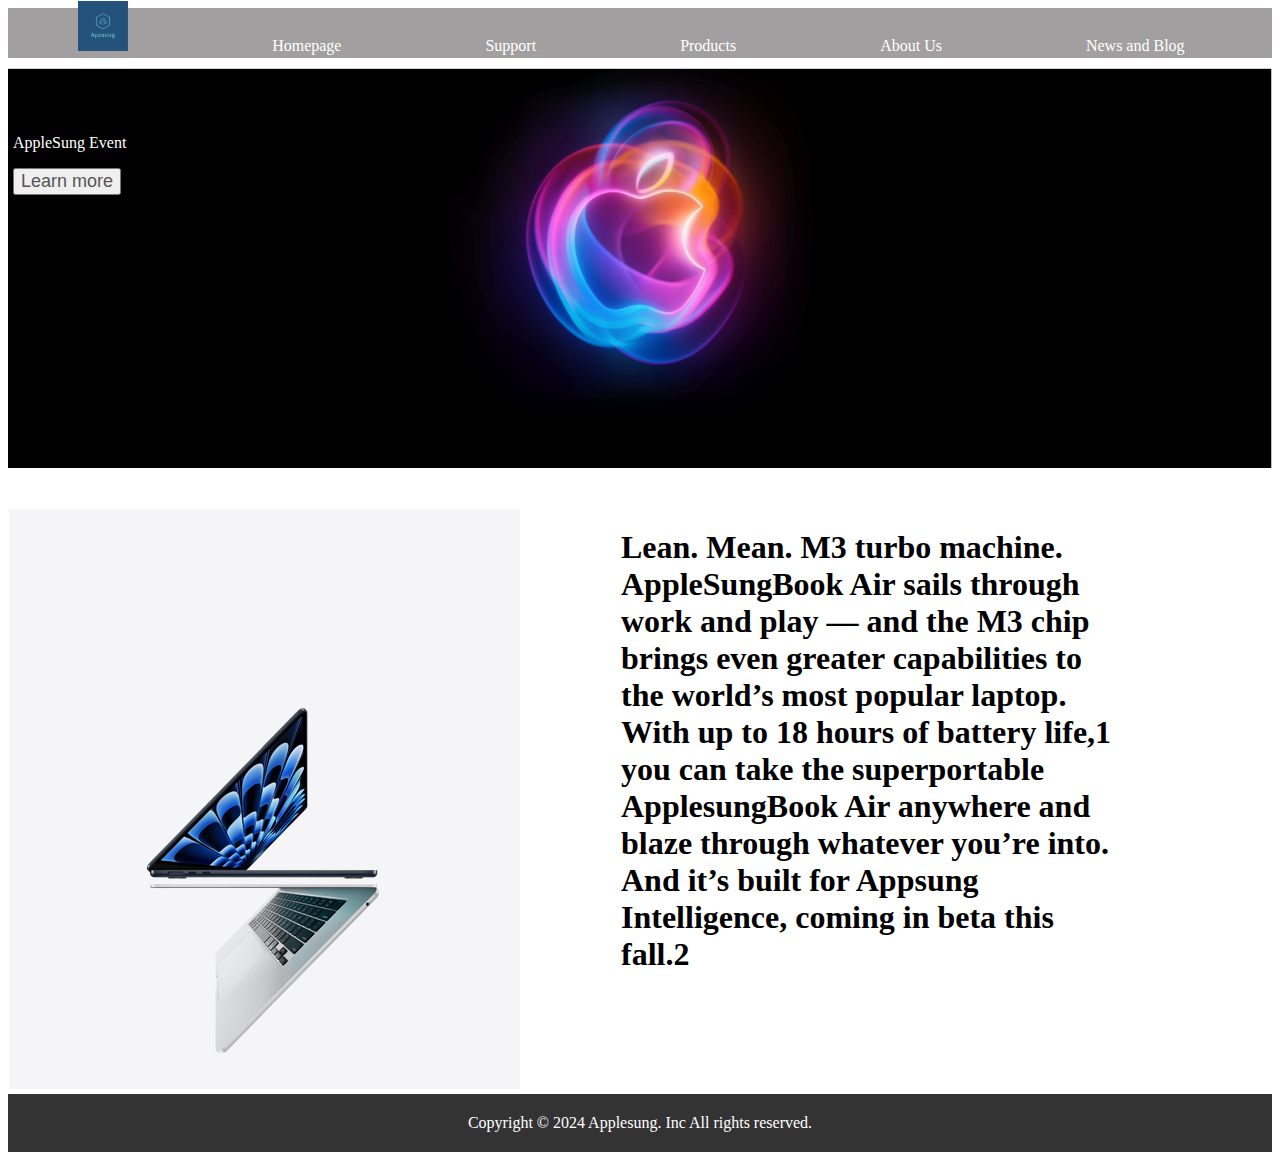
<file: index.html>
<!DOCTYPE html>
<html lang="en">
<head>
    <meta charset="UTF-8">
    <meta name="viewport" content="width=device-width, initial-scale=1.0">
    <title>Ecommerce Website</title>
    <link rel="stylesheet" type="text/css" href="style.css">
</head>
<body>
    <div class="navcontain">
        <ul class="navbar">
            <li class="logo"><a href="index.html"><img src="img/logo.png"></a></li>       <!---a logo and it can jump to homepage-->
            <li><a href="index.html">Homepage</a></li>
            <li><a href="support.html">Support</a></li>
            <li><a href="product.html">Products</a></li>
            <li><a href="aboutus.html">About Us</a></li>
            <li><a href="news.html">News and Blog</a></li>
        </ul>
    </div>
    
    <div class="vedioscontact">                                             <!--fake vedios-->
        <div class="vedioscontact1">
            <p>AppleSung Event </p>         <!--introductions-->
            <button>Learn more</button>                                                 <!--fake button-->
        </div>

    </div>          <!---navbar-->

    <div class="homepagetextandimg">
        <div class="homepageimg"><img src="img/Applesunghomepage1.png"></div>
        <div class="homepagetext">
            <h1 style="width: 500px;">Lean. Mean. M3 turbo machine.
                AppleSungBook Air sails through work and play — and the M3 chip brings even greater capabilities to the world’s most popular laptop. With up to 18 hours of battery life,1 you can take the superportable ApplesungBook Air anywhere and blaze through whatever you’re into. And it’s built for Appsung Intelligence, coming in beta this fall.2
            </h1>
        </div>
    </div>
</body>
<footer class="site-footer">            <!---footer-->
    <p>Copyright © 2024 Applesung. Inc All rights reserved.</p>
</footer>
</html>
</file>
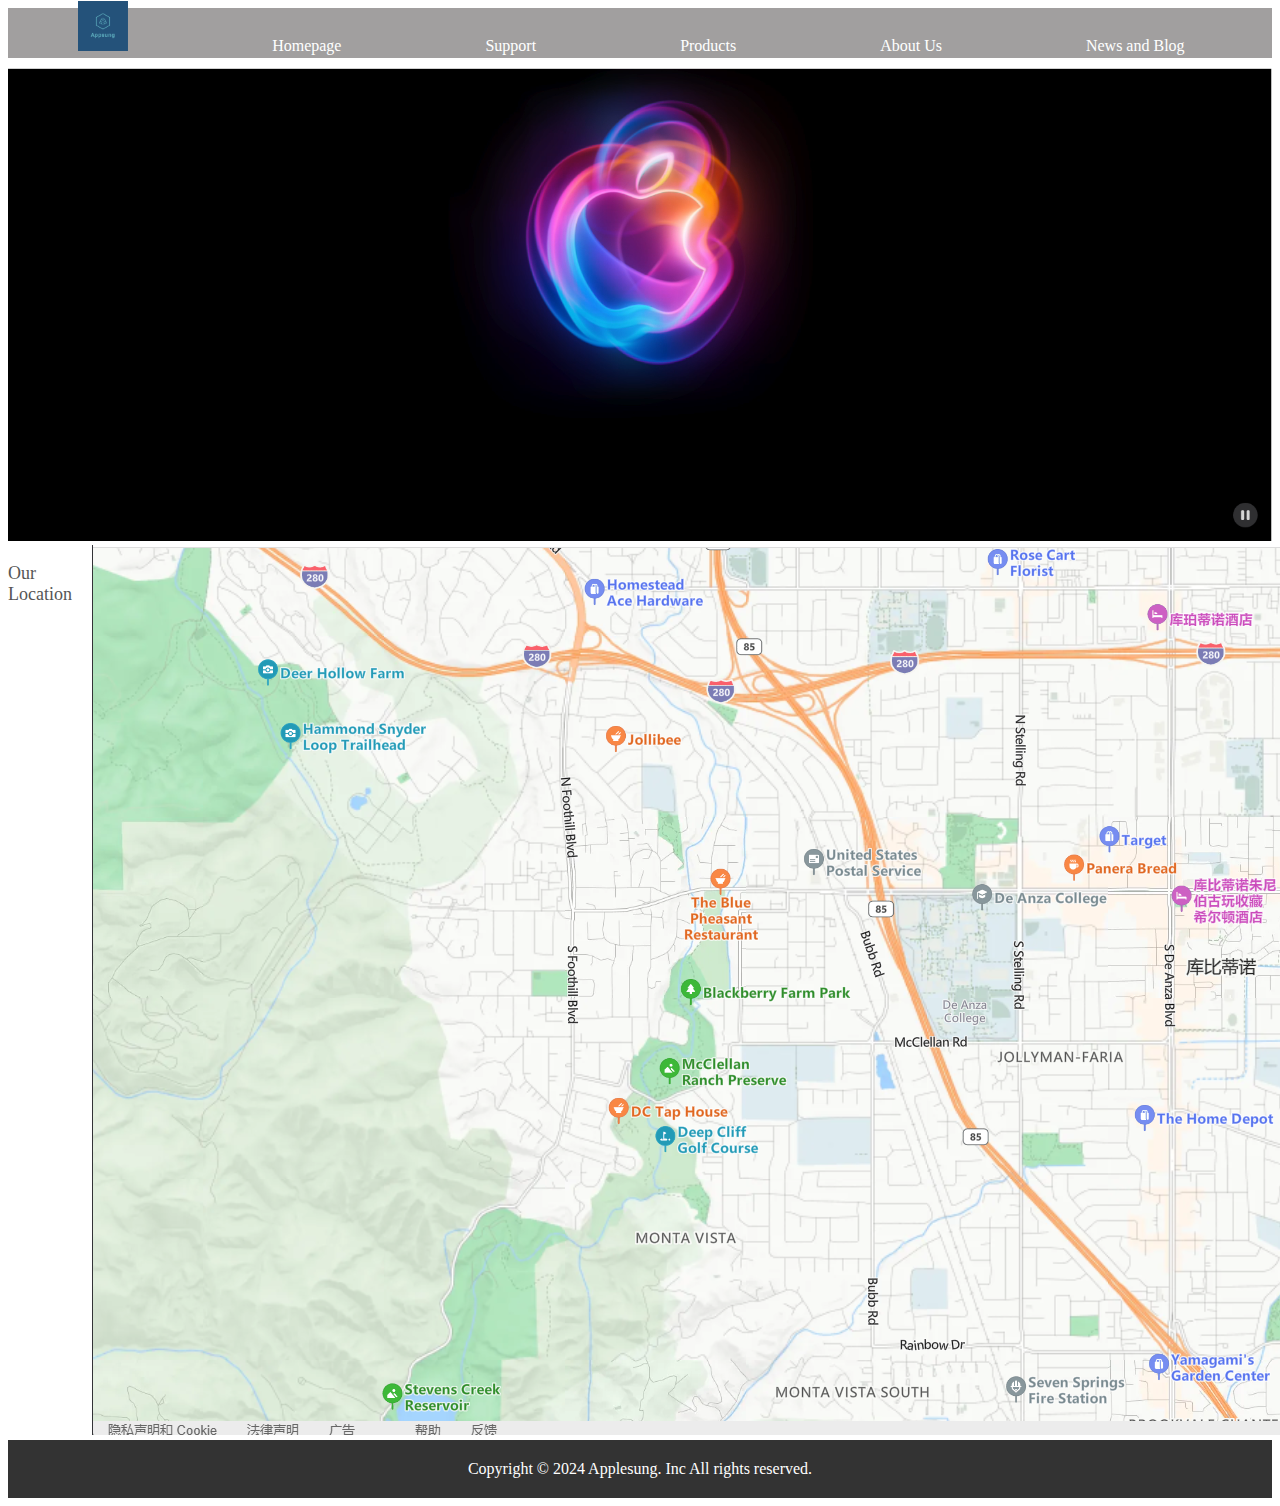
<file: aboutus.html>
<!DOCTYPE html>
<html lang="en">
<head>
    <meta charset="UTF-8">
    <meta name="viewport" content="width=device-width, initial-scale=1.0">
    <title>Ecommerce Website</title>
    <link rel="stylesheet" type="text/css" href="style.css">
</head>
<body>
    <div class="navcontain">
        <ul class="navbar">
            <li class="logo"><a href="index.html"><img src="img/logo.png"></a></li>     <!---a logo and it can jump to homepage-->
            <li><a href="index.html">Homepage</a></li>
            <li><a href="support.html">Support</a></li>
            <li><a href="product.html">Products</a></li>
            <li><a href="aboutus.html">About Us</a></li>
            <li><a href="news.html">News and Blog</a></li>
        </ul>       <!---navbar-->
    </div>
    
    <div class="aboutusvedio">
        <img src="img/appsungbackgroundvedio.jpg">      <!--fake vedios-->
    </div>
    <div class="locationtextandimg">
        <p>Our Location</p>                                     
        <div>
            <img src="img/location.png">            <!--fake map and location-->
        </div>
    </div>

</body>
<footer class="site-footer">        <!---footer-->
    <p>Copyright © 2024 Applesung. Inc All rights reserved.</p>
</footer>
</html>
</file>
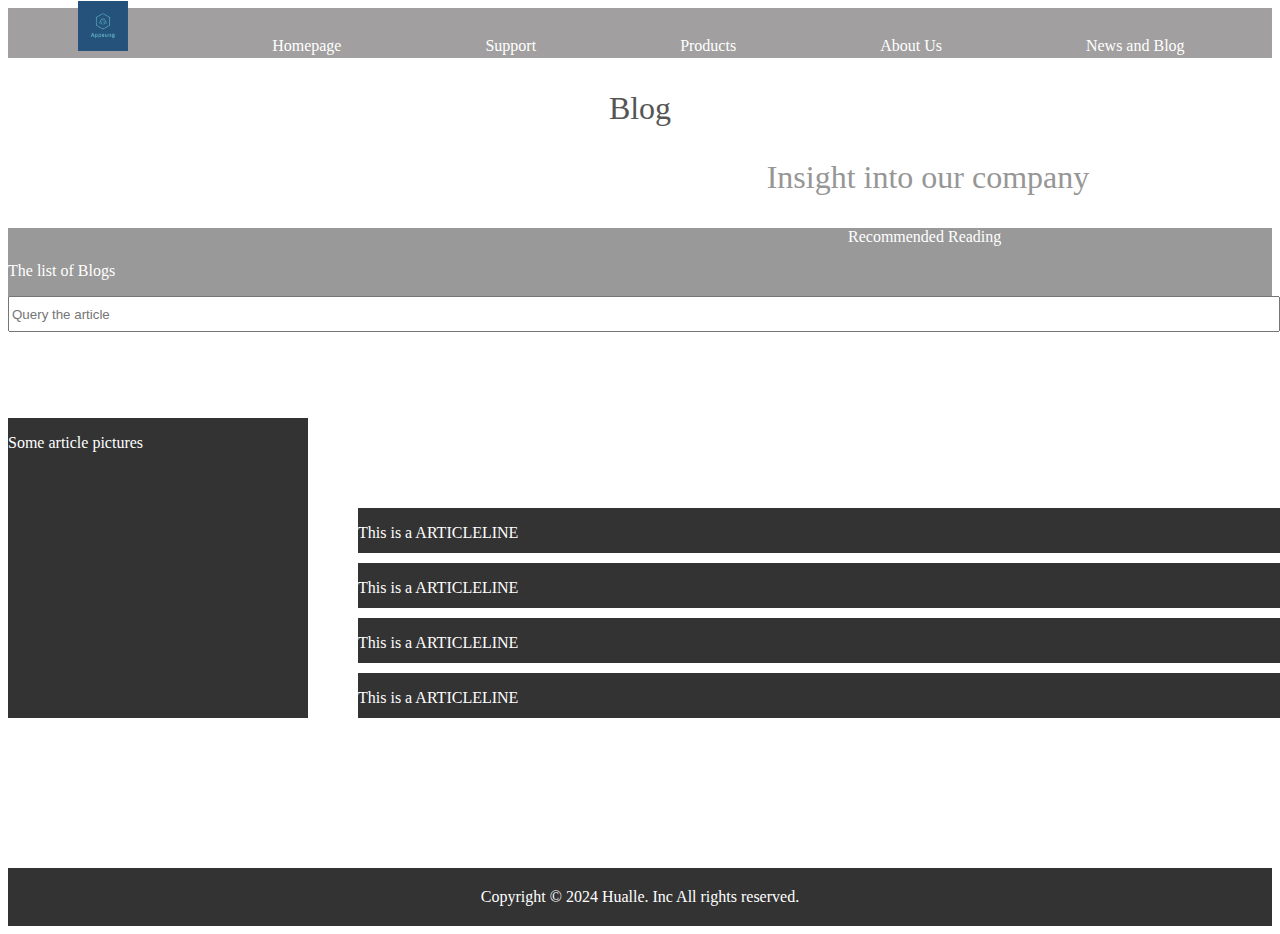
<file: news.html>
<!DOCTYPE html>
<html lang="en">
<head>
    <meta charset="UTF-8">
    <meta name="viewport" content="width=device-width, initial-scale=1.0">
    <title>Ecommerce Website</title>
    <link rel="stylesheet" type="text/css" href="style.css">
</head>
<body>
    <div class="navcontain">
        <ul class="navbar">
            <li class="logo"><a href="index.html"><img src="img/logo.png"></a></li>       <!---a logo and it can jump to homepage-->
            <li><a href="index.html">Homepage</a></li>
            <li><a href="support.html">Support</a></li>
            <li><a href="product.html">Products</a></li>
            <li><a href="aboutus.html">About Us</a></li>
            <li><a href="news.html">News and Blog</a></li>
        </ul>     <!---navbar-->
    </div>
    
    <P class="newsp1">Blog</P>
    <p class="newsp2" style="color: rgb(150, 150, 150);">Insight into our company</p>
    <div class="searchbox">
        <p class="searchboxp1">Recommended Reading</p>
        <p class="searchboxp2">The list of Blogs</p>
        <input placeholder="Query the article">             <!--fake serach box-->
    </div>
    <div class="articlelist">                     <!--fake search list-->
        <div class="square">
            <p>Some article pictures</p>
        </div>
        <div class="rectangle">
            <div><p>This is a ARTICLELINE</p></div>
            <div><p>This is a ARTICLELINE</p></div>
            <div><p>This is a ARTICLELINE</p></div>   <!--fake article lines-->
            <div><p>This is a ARTICLELINE</p></div>
        </div>
    </div>

</body>
<footer class="site-footer">    <!---footer-->
    <p>Copyright © 2024 Hualle. Inc All rights reserved.</p>
</footer>
</html>
</file>
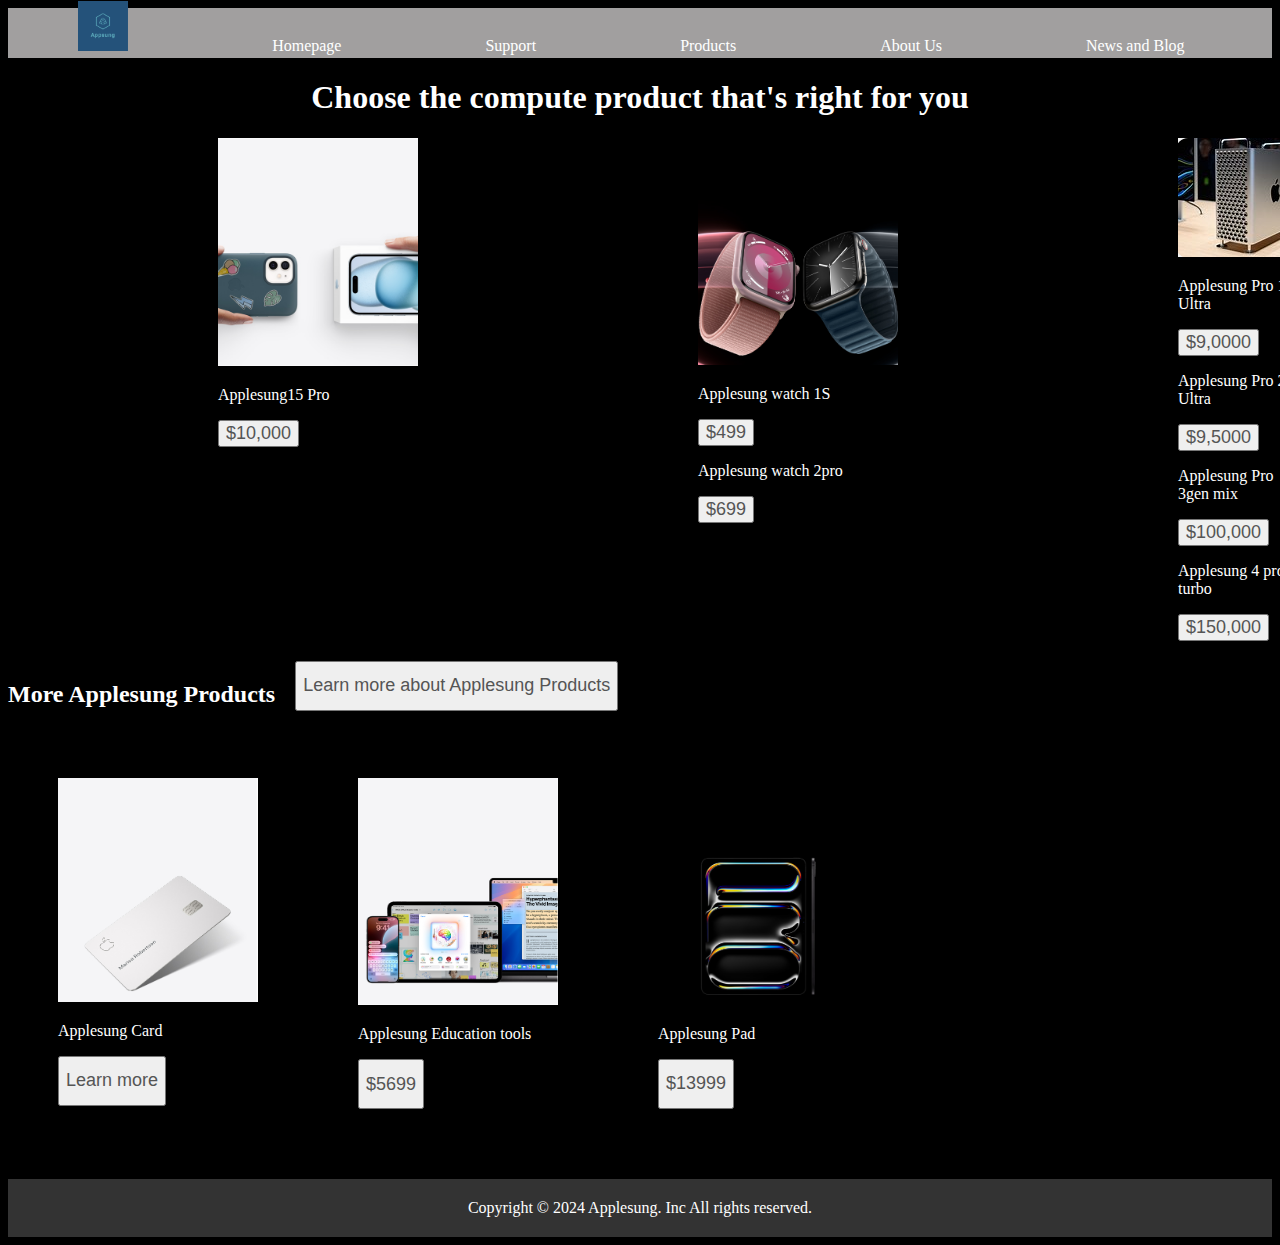
<file: product.html>
<!DOCTYPE html>
<html lang="en">
<head>
    <meta charset="UTF-8">
    <meta name="viewport" content="width=device-width, initial-scale=1.0">
    <title>Ecommerce Website</title>
    <link rel="stylesheet" type="text/css" href="style.css">
</head>
<body style="background-color: #000000;">
    <div class="navcontain">
        <ul class="navbar">
            <li class="logo"><a href="index.html"><img src="img/logo.png"></a></li>       <!---a logo and it can jump to homepage-->
            <li><a href="index.html">Homepage</a></li>
            <li><a href="support.html">Support</a></li>
            <li><a href="product.html">Products</a></li>
            <li><a href="aboutus.html">About Us</a></li>
            <li><a href="news.html">News and Blog</a></li>
        </ul>       <!---navbar-->
    </div>
    
    <h1 style="color: white; text-align: center;">Choose the compute product that's right for you</h1>   <!--title-->

    <div class="product1">
        <div class="product1div">
            <img src="img/applesung phone.png" class="product1img">
            <p style="color: white;">Applesung15 Pro</p>
            <button>$10,000 </button>
        </div>
        <div class="product1div">
            <img src="img/Applesung watch.png" class="product1img">
            <p style="color: white;">Applesung watch 1S</p>
            <button>$499 </button>
            <p style="color: white;">Applesung watch 2pro</p>
            <button>$699 </button>
        </div>
        <div class="product1div">
            <img src="img/appsung pro.png" class="product1img">
            <p style="color: white;">Applesung Pro 1 Ultra</p>
            <button>$9,0000 </button>
            <p style="color: white;">Applesung Pro 2 Ultra</p>
            <button>$9,5000 </button>
            <p style="color: white;">Applesung Pro 3gen mix</p>
            <button>$100,000 </button>
            <p style="color: white;">Applesung 4 pro turbo</p>
            <button>$150,000 </button>
        </div>
    </div>              <!--bussiness goods list-->
    <div class="product2">
        <div class="product2h2andp">
            <h2 style="color: white;">More Applesung Products</h2>
            <button>Learn more about Applesung Products</button>
        </div>
        <div class="product2divcontainor">
            <div class="div1">
                <img src="img/applesung card.png">
                <p style="color: white;">Applesung Card</p>
                <button>Learn more </button>
            </div>
            <div  class="div2">
                <img src="img/applesung education.png">
                <p style="color: white;">Applesung Education tools</p>
                <button>$5699 </button>
            </div>
            <div class="div3">
                <img src="img/applesung pad.png">
                <p style="color: white;">Applesung Pad</p>
                <button>$13999 </button>
            </div>
        </div>
    </div>                                <!--home product list-->
</body>
<footer class="site-footer">            <!---footer-->
    <p>Copyright © 2024 Applesung. Inc All rights reserved.</p>
</footer>
</html>
</file>
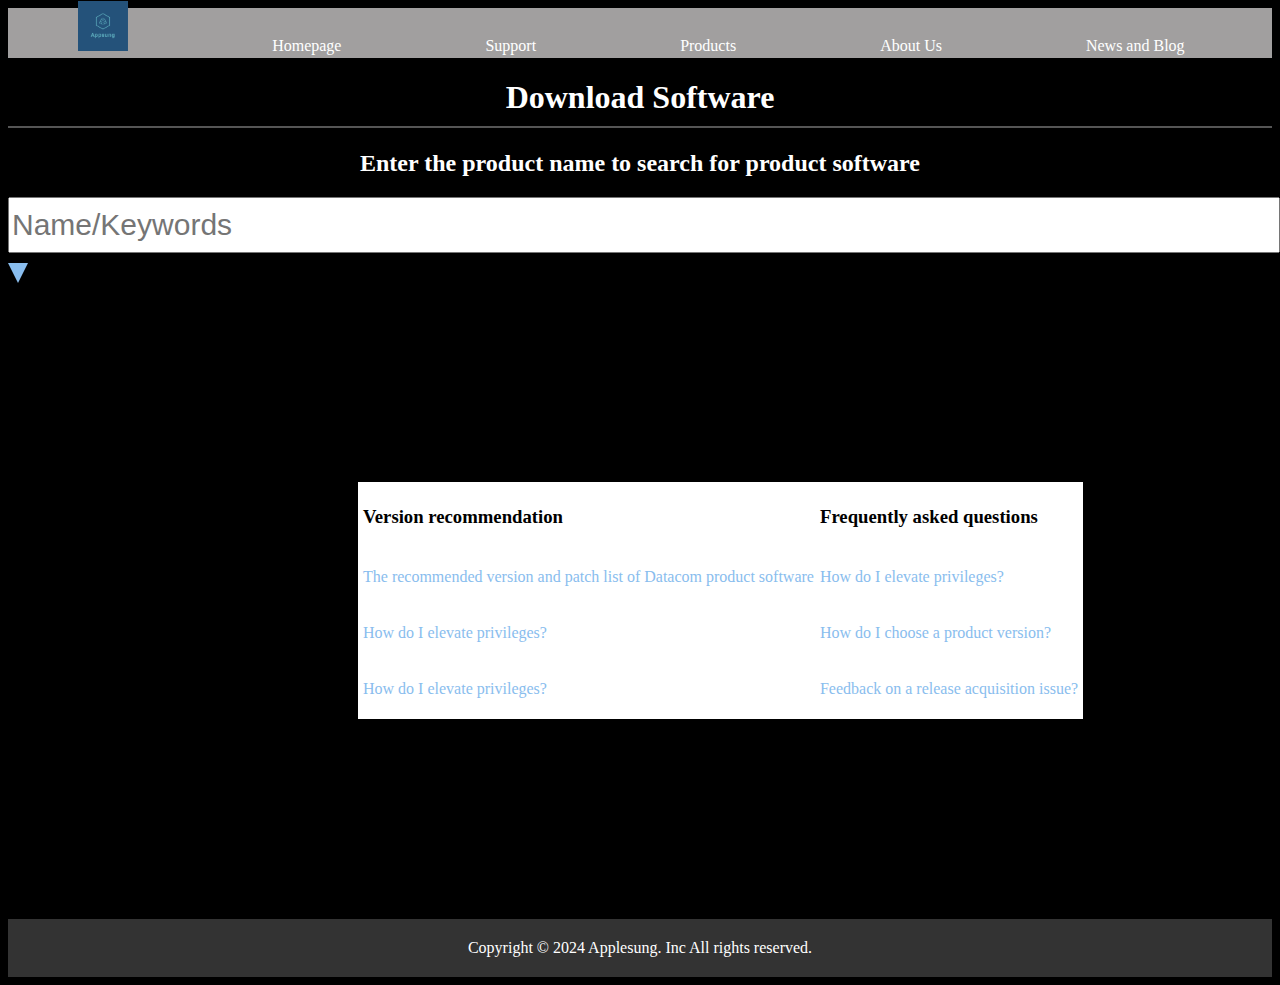
<file: support.html>
<!DOCTYPE html>
<html lang="en">
<head>
    <meta charset="UTF-8">
    <meta name="viewport" content="width=device-width, initial-scale=1.0">
    <title>Ecommerce Website</title>
    <link rel="stylesheet" type="text/css" href="style.css">
</head>
<body style="background-color: #000000;">
    <div class="navcontain">
        <ul class="navbar">
            <li class="logo"><a href="index.html"><img src="img/logo.png"></a></li>       <!---a logo and it can jump to homepage-->
            <li><a href="index.html">Homepage</a></li>
            <li><a href="support.html">Support</a></li>
            <li><a href="product.html">Products</a></li>
            <li><a href="aboutus.html">About Us</a></li>
            <li><a href="news.html">News and Blog</a></li>
        </ul>
    </div>          <!---navbar-->
    
    <h1 class="supporth1">Download Software</h1>
    <h2 class="supporth2">Enter the product name to search for product software</h2>        <!--fake software list-->
    <input class="supportin" placeholder="Name/Keywords">                                      <!--search box-->
    <div class="arrow-down"></div>                                                             <!--fake list box-->
    <div class="supportdivcontain">
        <table class="supporttable">
            <tr>
              <td><h3>Version recommendation</h3></td>
              <td><h3>Frequently asked questions</h3></td>
            </tr>
            <tr>
              <td><p>The recommended version and patch list of Datacom product software</p></td>
              <td><p>How do I elevate privileges?</p></td>
            </tr>
            <tr>
              <td><p>How do I elevate privileges?</p></td>
              <td><p>How do I choose a product version?</p></td>
            </tr>
            <tr>
              <td><p>How do I elevate privileges?</p></td>
              <td><p>Feedback on a release acquisition issue?</p></td>
            </tr>
        </table>
    </div>
</body>
<footer class="site-footer">            <!---footer-->
    <p>Copyright © 2024 Applesung. Inc All rights reserved.</p>
</footer>
</html>
</file>
<file: style.css>
/*Time*/
ul, li {
    margin: 0;
    padding: 0;
    list-style: none;
    margin-bottom: 10px;
  }                 /*navbar lists*/
  
  .navcontain {
    display: flex;
    justify-content: space-between;
    align-items: center;
    background-color: #a19f9f;
    height: 50px; 
    margin-bottom: 10px;
  }
  
  .logo img {
    height: 50px; 
    width: auto; 
  }                    /*navbar logo*/
  
  
  .navbar li {
    display: inline-block; 
    position: relative; 
    margin: 0 60px; 
  }
  
  .navbar a {
    display: block; 
    padding: 10px; 
    color: white; 
    text-decoration: none; 
    transition: background-color 0.3s ease; 
    transition: background-color 0.3s, transform 0.3s;
  }
   /*Some animation effects*/
  .navbar a:hover {
    background-color: #555;
    transform: scale(1.1);
  }

  .logo a:hover{
    background-color: transparent;
    transform: none;
  }
 /*homepage css style*/
  .vedioscontact{
    position: relative;
    background-image: url('img/appsungbackgroundvedio.jpg');
    background-repeat: no-repeat;
    background-size:cover;
    height: 400px;
    width: 100%;
  }
  .vedioscontact button{
    color: #555;
    font-size: large;
  }
  .vedioscontact1{
    color: white;
    position: absolute;
    top: 50px;
    left: 5px;
  }
  .vedioscontact2{
    color: white;
    position: absolute;
    top: 290px;
    left: 1350px;
  }

  .homepagetextandimg{
    display: flex;
    flex-direction:row ;
    margin-top: 40px;
  }
  .homepageimg{
    margin-right: 100px;
  }
 /*support page css style*/
  .supporth1{
    color: white;
    text-align: center;
  }
  .supporth1::after{
        content: "";
        flex: auto;
        display: block;
        border-bottom: 2px solid #555;
        width: 100%;
        margin-top: 10px;
  }
  .supporth2{
    color: white;
    text-align: center;
  }
   /*fake searchbox*/
  .supportin{
    width: 100%;
    height: 50px;
    font-size: 30px;
  }
  .arrow-down{
    margin-top: 10px;
    position: relative;  
    display: inline-block;  
    width: 0;  
    height: 0;  
    border-left: 10px solid transparent;  
    border-right: 10px solid transparent;  
    border-top: 20px solid #89BDEE;
  }

  .supportdivcontain{
    display: flex;
    flex-direction: row;
    margin-left: 350px;
    margin-top: 195px;
    margin-bottom: 200px;
  }
  .supporttable{
    border: 1px solid #ffffff;
    background-color: white;
  }
  .supporttable td{
    border: 1px solid #ffffff;
    margin: none;
  }
  
  .supportdivcontain p{
    color: #89BDEE;
  }

   /*product page css style*/
  .product1{
    display: flex;
    flex-direction: row;
    margin: 0 20px;
  }
  .product1div{
    margin: 0 90px;
    margin-left: 190px;
  }
  .product1img{
    max-width: 200px;
  }
  .product1 button{
    color: #555;
    font-size: large;
  }

  .product2{
    display: flex;
    margin-top: 20px;
    margin-bottom: 20px;
    flex-direction: column;
  }
  .product2 h2{
    margin-right: 20px;
  }
  .product2h2andp{
    display: flex;
    flex-direction: row;
  }
  .product2 button{
    color: #555;
    font-size: large;
    height: 50px;
  }
  .product2 img{
    max-width: 200px;
  }
  .product2divcontainor{
    display: flex;
    flex-direction: row;
    width: auto;
  }
  .product2divcontainor .div1,.div2,.div3{
    margin: 50px;
  }
 /*about us page css style*/
  .aboutusvedio{
    width: 100%;
  }
  .aboutusvedio img{
    width: 100%;
    max-height: 60%;
  }
  .locationtextandimg{
    display: flex;
    flex-direction: row;
    color: #555;
    font-size: large;
  }
  .locationtextandimg div{
    margin-left: 20px;
  }
 /*news and blog page css style*/
  .newsp1,.newsp2{
    color: #555;
    font-size: xx-large;
    text-align: center;
  }
  .newsp2{
    width: 500px;
    text-align: center;
    margin-left: 670px;
  }
   /*fake search box*/
  .searchbox{
    background-color: #999;
    height: 90px;
  }
  .searchbox p{
    color: white;
  }
  .searchbox .searchboxp1{
    display: flex;
    margin-left: 840px;
    margin-top: 15px;
  }
  .searchbox input{
    width: 100%;
    height: 30px;
  }
 /*fake article list*/
  .articlelist{
    height: 500px;
    width: 100%;
    display: flex;
    margin-top: 50px;
  }
  .square{
    display: flex;
    margin-top: 50px;
    height: 300px;
    width: 300px;
    background-color: #333;
  }
  .square p{
    color: white;
  }
  .rectangle{
    width: 75%;
    margin-top: 130px;
  }
  .rectangle div{
    display: flex;
    margin-left: 50px;
    background-color: #333;
    height: 45px;
    width: 100%;
    margin-top: 10px;
    color: white;
  }

  .site-footer {
    background-color: #333; 
    color: white; 
    text-align: center;
    padding: 20px 0;
    position: relative;
    bottom: 0;
    width: 100%;
    bottom:0;
    width: 100%;
  }
  
  .site-footer p {
    margin: 0;
  }
</file>
